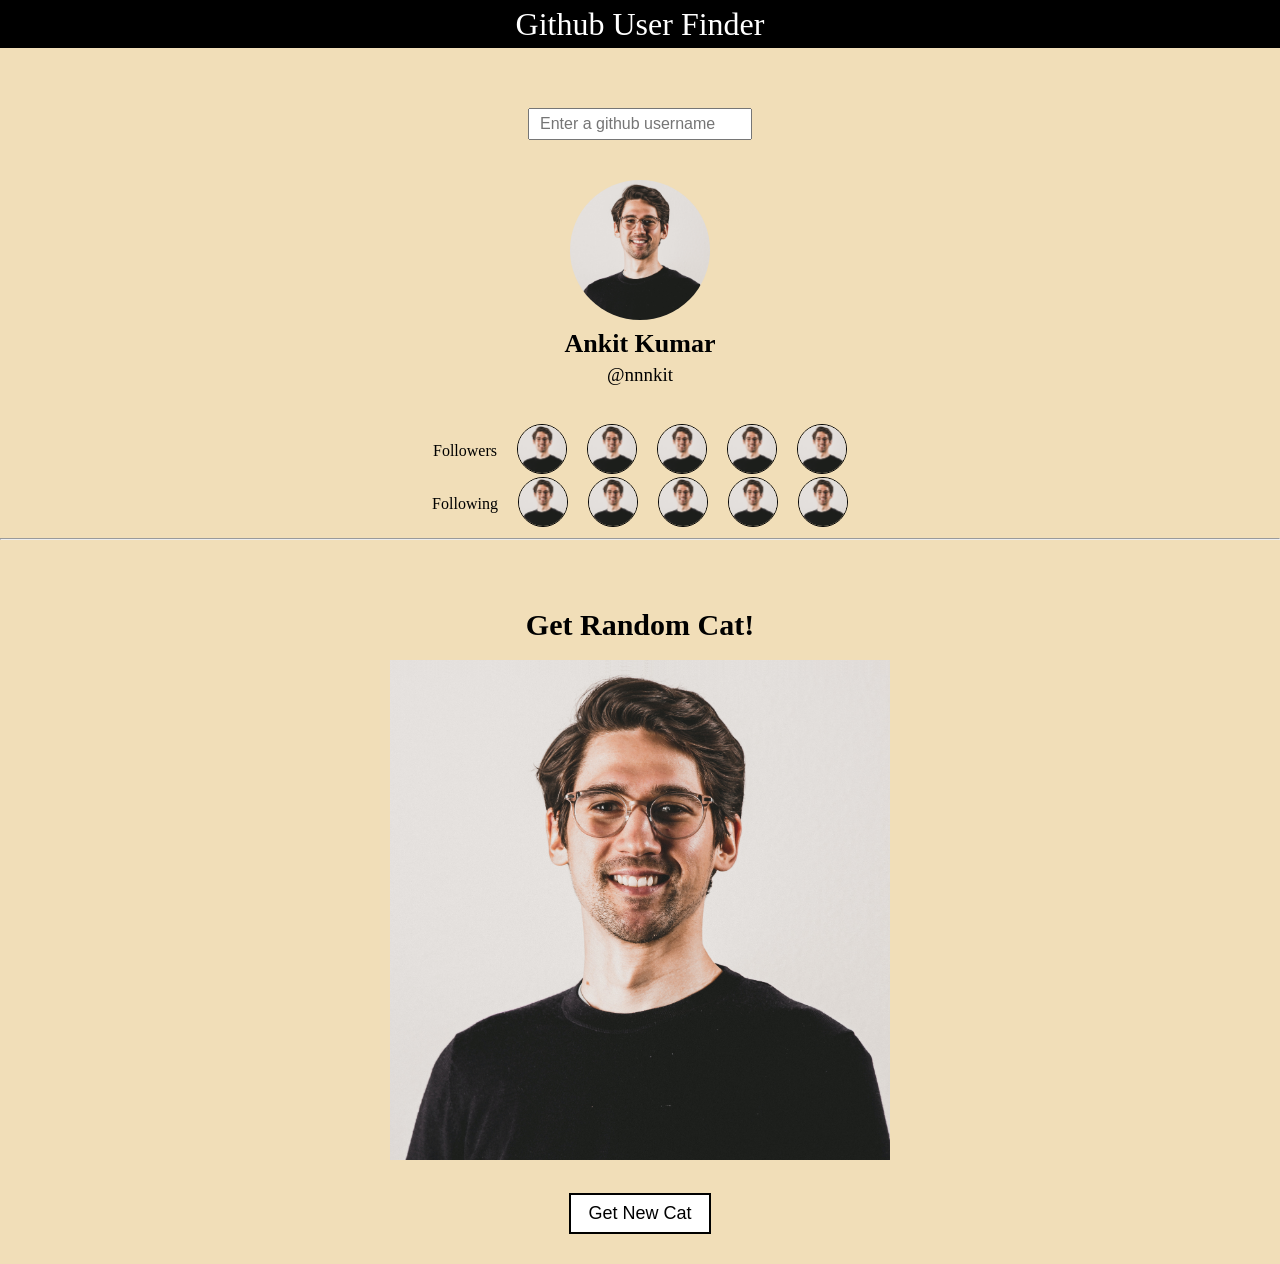
<file: block-BNaaav/index.html>
<!DOCTYPE html>
<html lang="en">
<head>
    <meta charset="UTF-8">
    <meta http-equiv="X-UA-Compatible" content="IE=edge">
    <meta name="viewport" content="width=device-width, initial-scale=1.0">
    <link rel="stylesheet" href="./style.css">
    <title>Fetching Data</title>
</head>
<body>
    <header>
        <h1>Github User Finder</h1>
    </header>
    <main>
        <section class="container">
            <input type="text" placeholder="Enter a github username">
            <div class="user">
                <img src="./assets/images/user.jpg" alt="" class="userPhoto">
                <h3 class="userName">Ankit Kumar</h3>
                <p class="userLink">@nnnkit</p>
            </div>
            <div class="list flex">
                <p>Followers</p>
                <ul class="flex followers">
                    <li>
                        <img src="./assets/images/user.jpg" alt="">
                    </li>
                    <li>
                        <img src="./assets/images/user.jpg" alt="">
                    </li>
                    <li>
                        <img src="./assets/images/user.jpg" alt="">
                    </li>
                    <li>
                        <img src="./assets/images/user.jpg" alt="">
                    </li>
                    <li>
                        <img src="./assets/images/user.jpg" alt="">
                    </li>
                </ul>
            </div>
            <div class="list flex">
                <p>Following</p>
                <ul class="flex following">
                        <li>
                            <img src="./assets/images/user.jpg" alt="">
                        </li>
                        <li>
                            <img src="./assets/images/user.jpg" alt="">
                        </li>
                        <li>
                            <img src="./assets/images/user.jpg" alt="">
                        </li>
                        <li>
                            <img src="./assets/images/user.jpg" alt="">
                        </li>
                        <li>
                            <img src="./assets/images/user.jpg" alt="">
                        </li>
                </ul>
            </div>
        </section>
        <hr>
        <section class="container">
            <div class="cat">
                <h2>Get Random Cat!</h2>
                <img src="./assets/images/user.jpg" alt="" class="catImg">
            </div>
            <button class="catBtn">Get New Cat</button>
        </section>
    </main>
    <script src="./assets/js/app.js"></script>
</body>
</html>
</file>
<file: block-BNaaav/style.css>
/* http://meyerweb.com/eric/tools/css/reset/ 
   v2.0 | 20110126
   License: none (public domain)
*/

html, body, div, span, applet, object, iframe,
h1, h2, h3, h4, h5, h6, p, blockquote, pre,
a, abbr, acronym, address, big, cite, code,
del, dfn, em, img, ins, kbd, q, s, samp,
small, strike, strong, sub, sup, tt, var,
b, u, i, center,
dl, dt, dd, ol, ul, li,
fieldset, form, label, legend,
table, caption, tbody, tfoot, thead, tr, th, td,
article, aside, canvas, details, embed, 
figure, figcaption, footer, header, hgroup, 
menu, nav, output, ruby, section, summary,
time, mark, audio, video {
    margin: 0;
    padding: 0;
    border: 0;
    font-size: 100%;
    font: inherit;
    vertical-align: baseline;
}
/* HTML5 display-role reset for older browsers */
article, aside, details, figcaption, figure, 
footer, header, hgroup, menu, nav, section {
    display: block;
}
body {
    line-height: 1;
}
ol, ul {
    list-style: none;
}
blockquote, q {
    quotes: none;
}
blockquote:before, blockquote:after,
q:before, q:after {
    content: '';
    content: none;
}
table {
    border-collapse: collapse;
    border-spacing: 0;
}

/*Custom Style*/

*,*::before,*::after {
    box-sizing: border-box;
}

body {
    background-color: #F1DEB8;
}

.container {
    max-width: 1000px;
    padding: 0 32px;
    margin: 0 auto;
    text-align: center;
}

header {
    background-color: black;
    color: white;
    font-size: 32px;
    padding: 8px;
    text-align: center;
}

input {
    outline: none;
    text-decoration: none;
    padding: 5px 10px;
    font-size: 16px;
    margin-top: 60px;
}

.user {
    padding: 40px 0;
}

.userPhoto {
    width: 15%;
    border-radius: 50%;
}

.userName {
    font-size: 26px;
    font-weight: 700;
    padding: 8px 0;
}

.userLink {
    font-size: 19px;
}

.flex {
    display: flex;
    justify-content: center;
    align-items: center;
}

.list img {
    width: 50px;
    height: 50px;
    border-radius: 50%;
  
    border: 1px solid black;
    margin-left: 20px;
  }

.li {
    flex: 0 1 10%;
}

.li img {
    width: 100%;
}

.cat {
    margin-top: 50px;
}

.cat h2 {
    font-size: 30px;
    font-weight: 700;
    padding: 20px 0;
}

.catImg {
    max-height: 500px;
    object-fit: cover;
    display: inline-block;
}

.catBtn {
    background-color: white;
    border: 2px solid black;
    font-size: 18px;
    padding: 8px 17px;
    margin: 30px 0;
}

.catBtn:hover {
    background-color: black;
    color: white;
    cursor: pointer;
}
</file>
